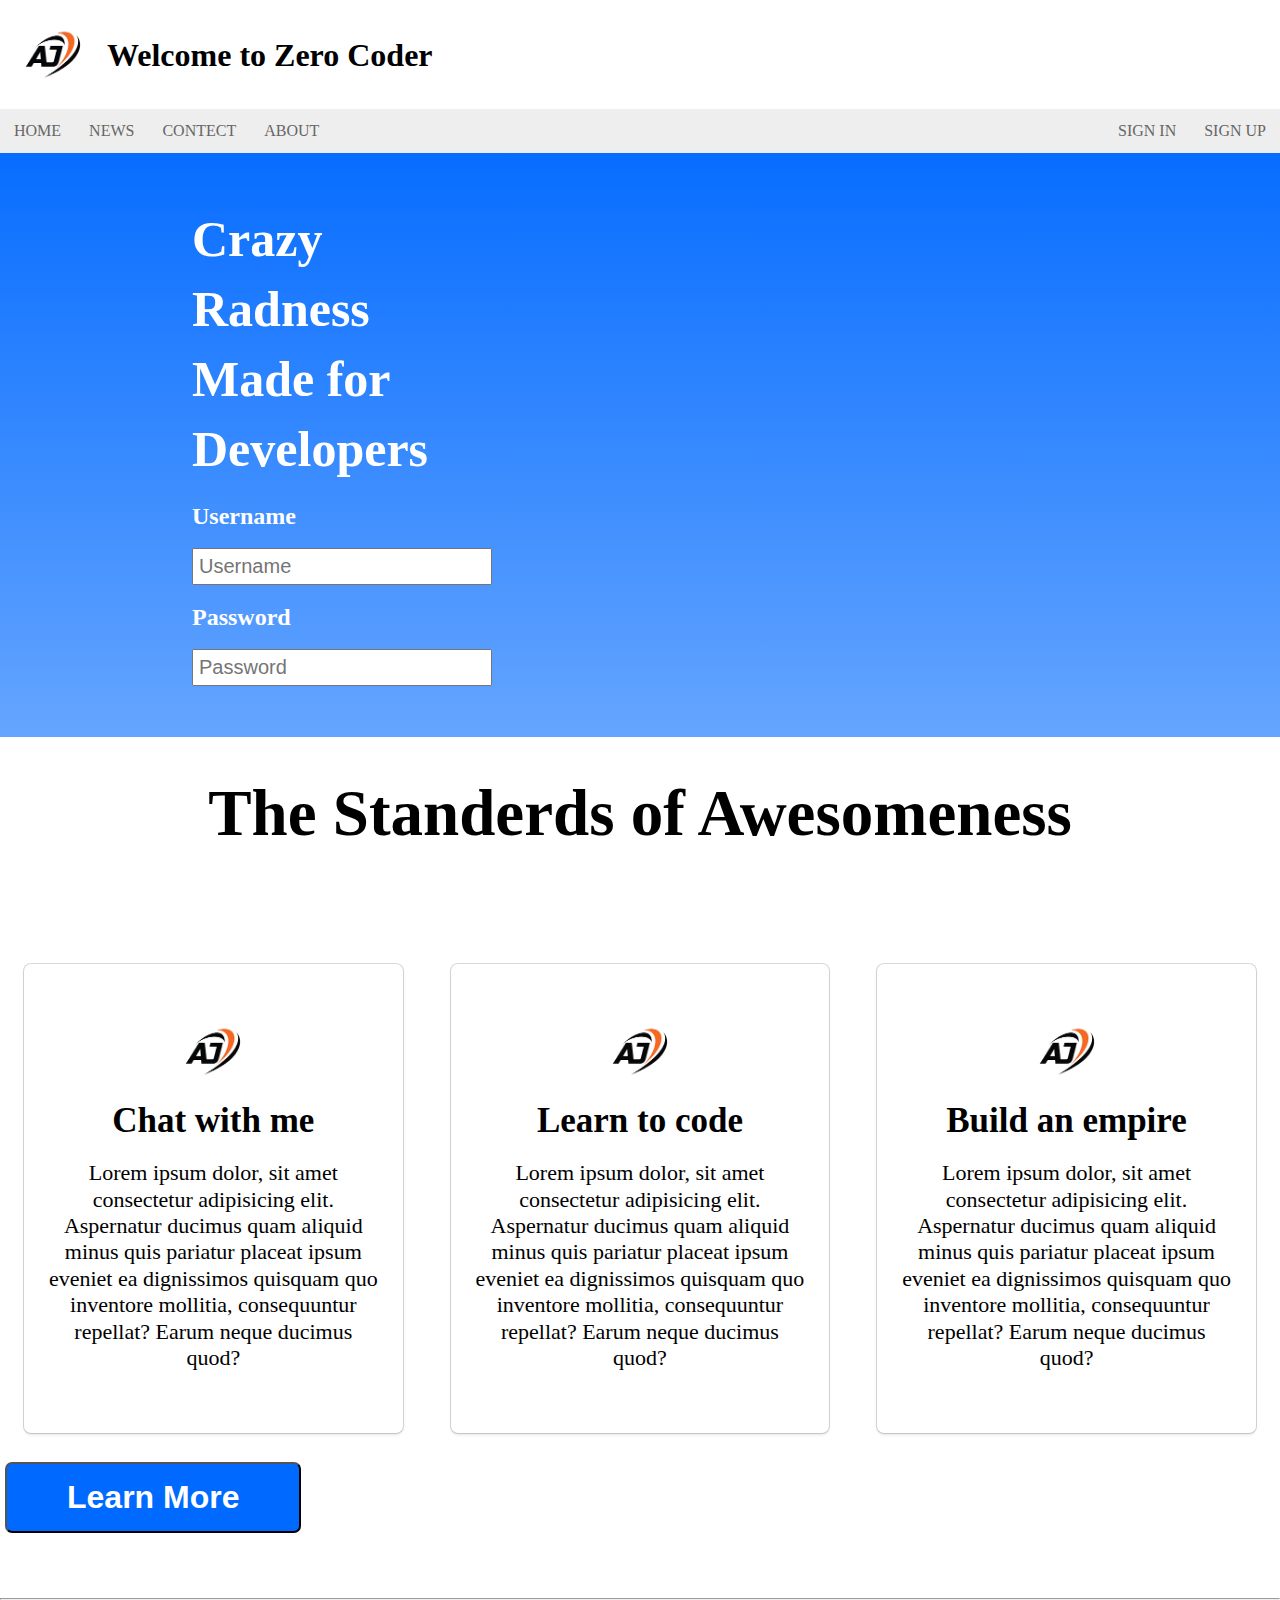
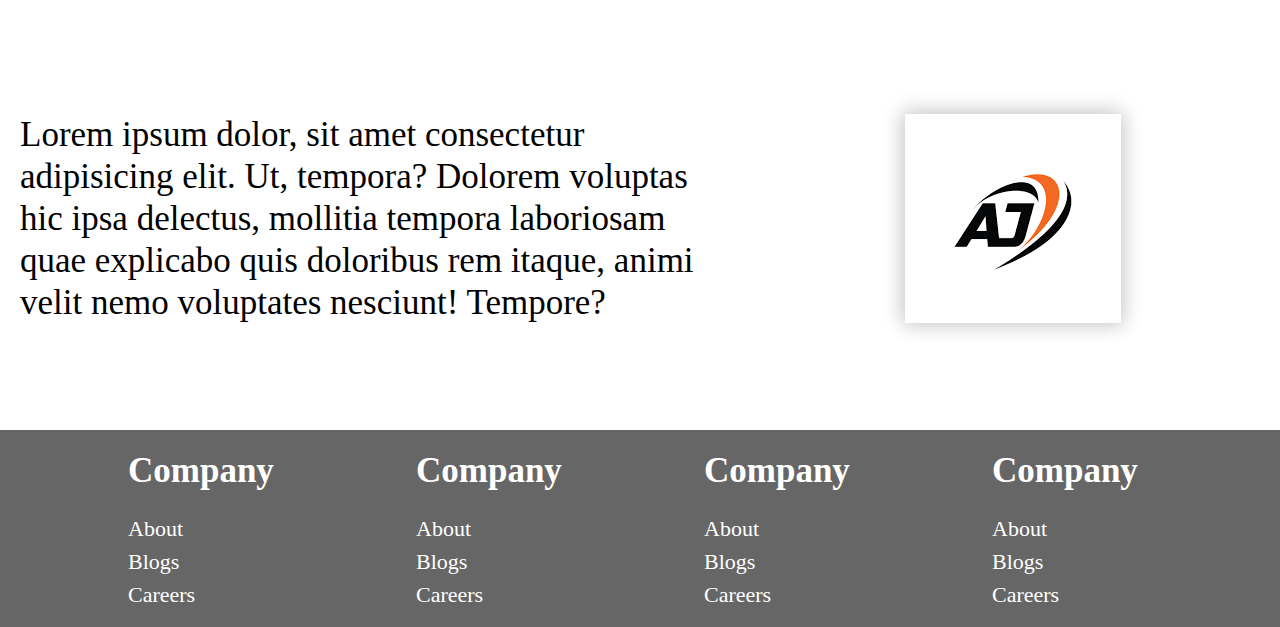
<file: index.html>
<!DOCTYPE html>
<html lang="en">

<head>
    <meta charset="UTF-8">
    <meta http-equiv="X-UA-Compatible" content="IE=edge">
    <meta name="viewport" content="width=device-width, initial-scale=1.0">
    <title>Zero Coder-Learn code</title>
    <link rel="stylesheet" href="./Assets/CSS/style.css">
</head>

<body>
    <table>
        <tr>
            <td><img src="./Assets/icons/images.png" alt="logo" width="100" height="100"></td>
            <td>
                <h1>Welcome to Zero Coder</h1>
            </td>

        </tr>
    </table>

    <nav>
        <ul class="topnav" id="dropdownClick">
            <li><a href="#home">Home</a></li>
            <li><a href="./Assets/HTML/ex-1.html">News</a></li>
            <li><a href="#contect">Contect</a></li>
            <li><a href="#about">About</a></li>
            <li class="topnav-right"><a href="#signup">Sign Up</a></li>
            <li class="topnav-right"><a href="#signin">Sign In</a></li>
            <li class="dropdownIcon"><a href="javascript:void(0);" onclick="dropdownMenu()">&#9776;</a></li>
        </ul>
    </nav>

    <div class="container" id="section-1-gradient">
        <div class="row">
            <div class="col-6 ">
                <div class="col-6 leftside-col">
                    <h1 class="large">Crazy Radness</h1>
                    <h1 class="large">Made for Developers</h1>
                </div>

                <form action="">
                    <div class="col-6 leftside-col">
                        <h2>Username</h2>
                        <input type="text" placeholder="Username" class="inputbox">
                        <h2>Password</h2>
                        <input type="password" name="pass" placeholder="Password" id="pass" class="inputbox">
                    </div>
                </form>

            </div>
            <div class="col-6">
                <div class="rightside-col">
                    <div class="video-container">
                        <iframe width="560" height="315" src="https://www.youtube.com/embed/DJG_e8yv67o" title="YouTube video player" frameborder="0" allow="accelerometer; autoplay; clipboard-write; encrypted-media; gyroscope; picture-in-picture" allowfullscreen></iframe>
                    </div>
                </div>
            </div>
        </div>
    </div>

    <header>
        <h1 class="section2header">The Standerds of Awesomeness</h1>
    </header>
    <div class="container">
        <div class="row">
            <div class="col-4">
                <div class="box">
                    <div class="icon">
                        <img src="./Assets/icons/images.png" width="100" height="100" alt="">
                    </div>
                    <label>Chat with me</label>
                    <p>Lorem ipsum dolor, sit amet consectetur adipisicing elit. Aspernatur ducimus quam aliquid minus quis pariatur placeat ipsum eveniet ea dignissimos quisquam quo inventore mollitia, consequuntur repellat? Earum neque ducimus quod?</p>
                </div>
            </div>
            <div class="col-4">
                <div class="box">
                    <div class="icon">
                        <img src="./Assets/icons/images.png" width="100" height="100" alt="">
                    </div>
                    <label>Learn to code</label>
                    <p>Lorem ipsum dolor, sit amet consectetur adipisicing elit. Aspernatur ducimus quam aliquid minus quis pariatur placeat ipsum eveniet ea dignissimos quisquam quo inventore mollitia, consequuntur repellat? Earum neque ducimus quod?</p>
                </div>
            </div>
            <div class="col-4">
                <div class="box">
                    <div class="icon">
                        <img src="./Assets/icons/images.png" width="100" height="100" alt="">
                    </div>
                    <label>Build an empire</label>
                    <p>Lorem ipsum dolor, sit amet consectetur adipisicing elit. Aspernatur ducimus quam aliquid minus quis pariatur placeat ipsum eveniet ea dignissimos quisquam quo inventore mollitia, consequuntur repellat? Earum neque ducimus quod?</p>
                </div>
            </div>
        </div>
        <div class="row">
            <div class="col-12">
                <button class="learnMore">Learn More</button>
            </div>
        </div>
    </div>
    <hr>
    <div class="container">
        <div class="row">
            <div class="col-7">
                <article>
                    <p>Lorem ipsum dolor, sit amet consectetur adipisicing elit. Ut, tempora? Dolorem voluptas hic ipsa delectus, mollitia tempora laboriosam quae explicabo quis doloribus rem itaque, animi velit nemo voluptates nesciunt! Tempore?</p>
                </article>
            </div>
            <div class="col-5">
                <div class="imgIcon">
                    <img src="./Assets/icons/images.png" alt="side image">
                </div>
            </div>
        </div>
    </div>

    <footer class="footsy">
        <div class="row">
            <div class="col-3 mstack">
                <h1>Company</h1>
                <ul>
                    <li>About</li>
                    <li>Blogs</li>
                    <li>Careers</li>

                </ul>
            </div>
            <div class="col-3 mstack">
                <h1>Company</h1>
                <ul>
                    <li>About</li>
                    <li>Blogs</li>
                    <li>Careers</li>

                </ul>
            </div>
            <div class="col-3 mstack">
                <h1>Company</h1>
                <ul>
                    <li>About</li>
                    <li>Blogs</li>
                    <li>Careers</li>

                </ul>
            </div>
            <div class="col-3 mstack">
                <h1>Company</h1>
                <ul>
                    <li>About</li>
                    <li>Blogs</li>
                    <li>Careers</li>

                </ul>
            </div>

        </div>
    </footer>
    <script src="./Assets/JS/index.js"></script>

</body>

</html>
</file>
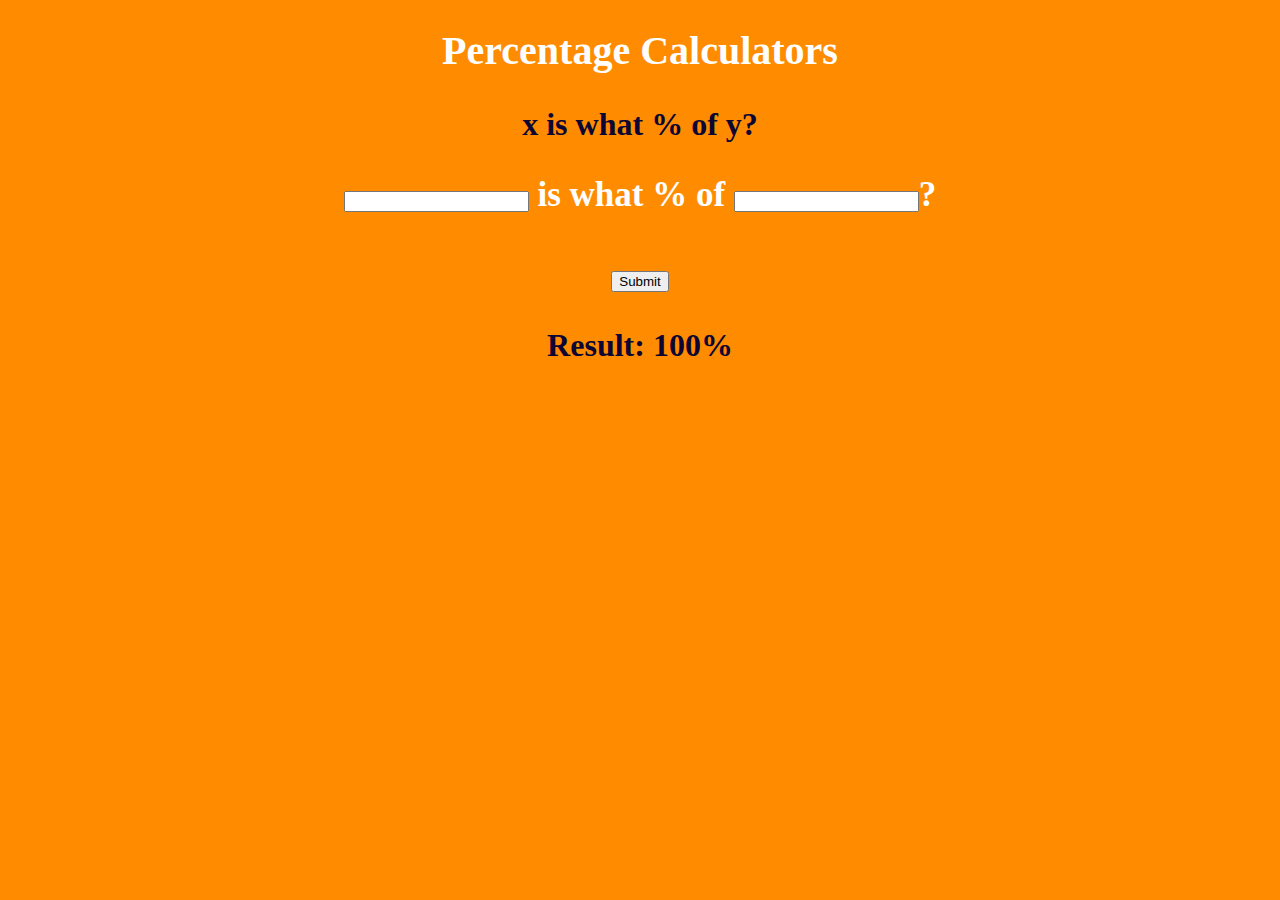
<file: Assets/HTML/ex-1.html>
<!DOCTYPE html>
<html lang="en">

<head>
    <meta charset="UTF-8">
    <meta http-equiv="X-UA-Compatible" content="IE=edge">
    <meta name="viewport" content="width=device-width, initial-scale=1.0">
    <title>Percentage Calculators</title>
</head>
<style>
    body {
        background-color: darkorange;
    }
    
    h1 {
        text-align: center;
        font-size: 250%;
        color: #fff;
    }
    
    p,
    h3 {
        text-align: center;
        font-size: 200%;
        font-weight: 700;
        color: rgb(13, 5, 51);
    }
    
    form {
        text-align: center;
        font-size: 35px;
        font-weight: bold;
        color: #fff;
    }
</style>

<body>
    <h1>Percentage Calculators</h1>
    <p>x is what % of y?</p>
    <form id="xIsWhatPercentOfy">
        <input type="text" id="numField1"> is what % of
        <input type="text" id="numField2">? <br> <br>
        <input type="submit" id="Calculate">
    </form>
    <h3 id="resultField">Result: 100%</h3>
    <script type="text/javascript" src="../JS/ex-1.js"></script>

</body>

</html>
</file>
<file: Assets/CSS/style.css>
/*=========== Defaults ============*/

* {
    box-sizing: border-box;
}

nav,
header,
footer {
    display: block;
}

body {
    line-height: 1;
    margin: 0;
}

label {
    font-size: 35px;
    font-weight: 600;
}

p {
    font-size: 22px;
    line-height: 1.2;
}

article p {
    font-size: 35px;
    padding: 20px;
}


/* ================  Navbar =================== */

nav {
    width: 100%;
    margin: 0;
}

nav ul {
    background-color: #eee;
    overflow: hidden;
    margin: 0;
    padding: 0;
}

.topnav li {
    list-style: none;
    float: left;
}

.topnav li.topnav-right {
    float: right;
}

.topnav li a {
    display: block;
    text-decoration: none;
    min-height: 16px;
    text-align: center;
    padding: 14px;
    text-transform: uppercase;
    color: #666;
}

.topnav li a:hover {
    background-color: #0080ff;
    color: #eee;
}

.topnav .dropdownIcon {
    display: none;
}

.container {
    width: 100%;
    margin: auto;
    padding-top: 4%;
    padding-bottom: 4%;
}


/*  =============== Custom Style  ============== */

#section-1-gradient {
    background: #076dff;
    background: -webkit-linear-gradient(#076dff, #65a5ff);
    background: -o-linear-gradient(#076dff, #65a5ff);
    background: -moz-linear-gradient(#076dff, #65a5ff);
    background: linear-gradient(#076dff, #65a5ff);
}

.box {
    text-align: center;
    margin: 24px;
    padding: 36px 24px 40px 24px;
    border-radius: 7px;
    background-color: #fff;
    box-shadow: 0 0 0 1px rgba(0, 0, 0, .15), 0 2px 3px 0 rgba(0, 0, 0, .1);
}

.imgIcon img {
    display: block;
    margin: auto;
    box-shadow: -2px -2px 20px 2px rgba(0, 0, 0, .15), 2px 2px 17px 2px rgba(0, 0, 0, .1);
}

button {
    font-size: 32px;
    font-weight: 700;
    color: #fff;
    background-color: #0069ff;
    padding: 15px 60px;
    display: block;
    text-align: center;
    margin: 5px;
    border-radius: 7px;
}

.learnMore {
    display: block;
}

.icon {
    width: 100%;
}

.row {
    width: 100%;
    display: flex;
    flex-wrap: wrap;
    align-items: center;
}

.row::after {
    display: table;
    clear: both;
    content: "";
}

.col-1 {
    width: 8.33%;
}

.col-2 {
    width: 16.66%;
}

.col-3 {
    width: 25%;
}

.col-4 {
    width: 33.33%;
}

.col-5 {
    width: 41.66%;
}

.col-6 {
    width: 50%;
}

.col-7 {
    width: 58.33%;
}

.col-8 {
    width: 66.66%;
}

.col-9 {
    width: 75%;
}

.col-10 {
    width: 83.33%;
}

.col-11 {
    width: 91.66%;
}

.col-1 {
    width: 100%;
}

h1.large {
    color: #fff;
    font-size: 50px;
    margin: 0;
    line-height: 70px;
}

h1.section2header {
    font-size: 65px;
    text-align: center;
}

.leftside-col {
    margin-left: 30%;
}

.rightside-col {
    margin-left: 15%;
}

form h2 {
    color: #fff;
}

input[type="text"],
input[type="password"] {
    font-size: 20px;
    width: 300px;
    min-width: 100px;
    padding: 5px;
}

footer.footsy {
    background-color: #666;
    padding-left: 10%;
}

footer.footsy h1 {
    color: #fff;
    font-size: 35px;
}

footer.footsy ul {
    list-style: none;
    text-align: left;
    padding-left: 0;
}

footer.footsy ul li {
    color: #fff;
    font-size: 22px;
    line-height: 1.5;
}


/*  ====== Mobile ======*/

@media screen and (max-width:680px) {
    ul.topnav li:not(:nth-child(1)) {
        display: none;
    }
    ul.topnav li.dropdownIcon {
        display: block;
        float: right;
    }
    ul.topnav.responsive li.dropdownIcon {
        position: absolute;
        top: 0;
        right: 0;
    }
    ul.topnav.responsive {
        position: relative;
    }
    ul.topnav.responsive li {
        display: inline;
        float: none;
    }
    ul.topnav.responsive li a {
        display: block;
        text-align: left;
    }
    h1.section2header {
        font-size: 50px;
    }
    .col-7,
    .col-6,
    .col-5,
    .col-4 {
        width: 100%;
        margin: 0;
    }
    div.mstack {
        width: 50%;
        display: block;
    }
    .box {
        padding: 5px;
        display: block;
    }
    .imgIcon {
        margin: 10px;
    }
    .imgIcon img {
        width: 100%;
    }
    .leftside-col,
    .rightside-col {
        margin: 15px;
    }
    input[type="text"],
    input[type="password"] {
        width: 350px;
    }
    .video-container {
        position: relative;
        width: 100%;
        margin: 0;
        overflow: hidden;
    }
}
</file>
